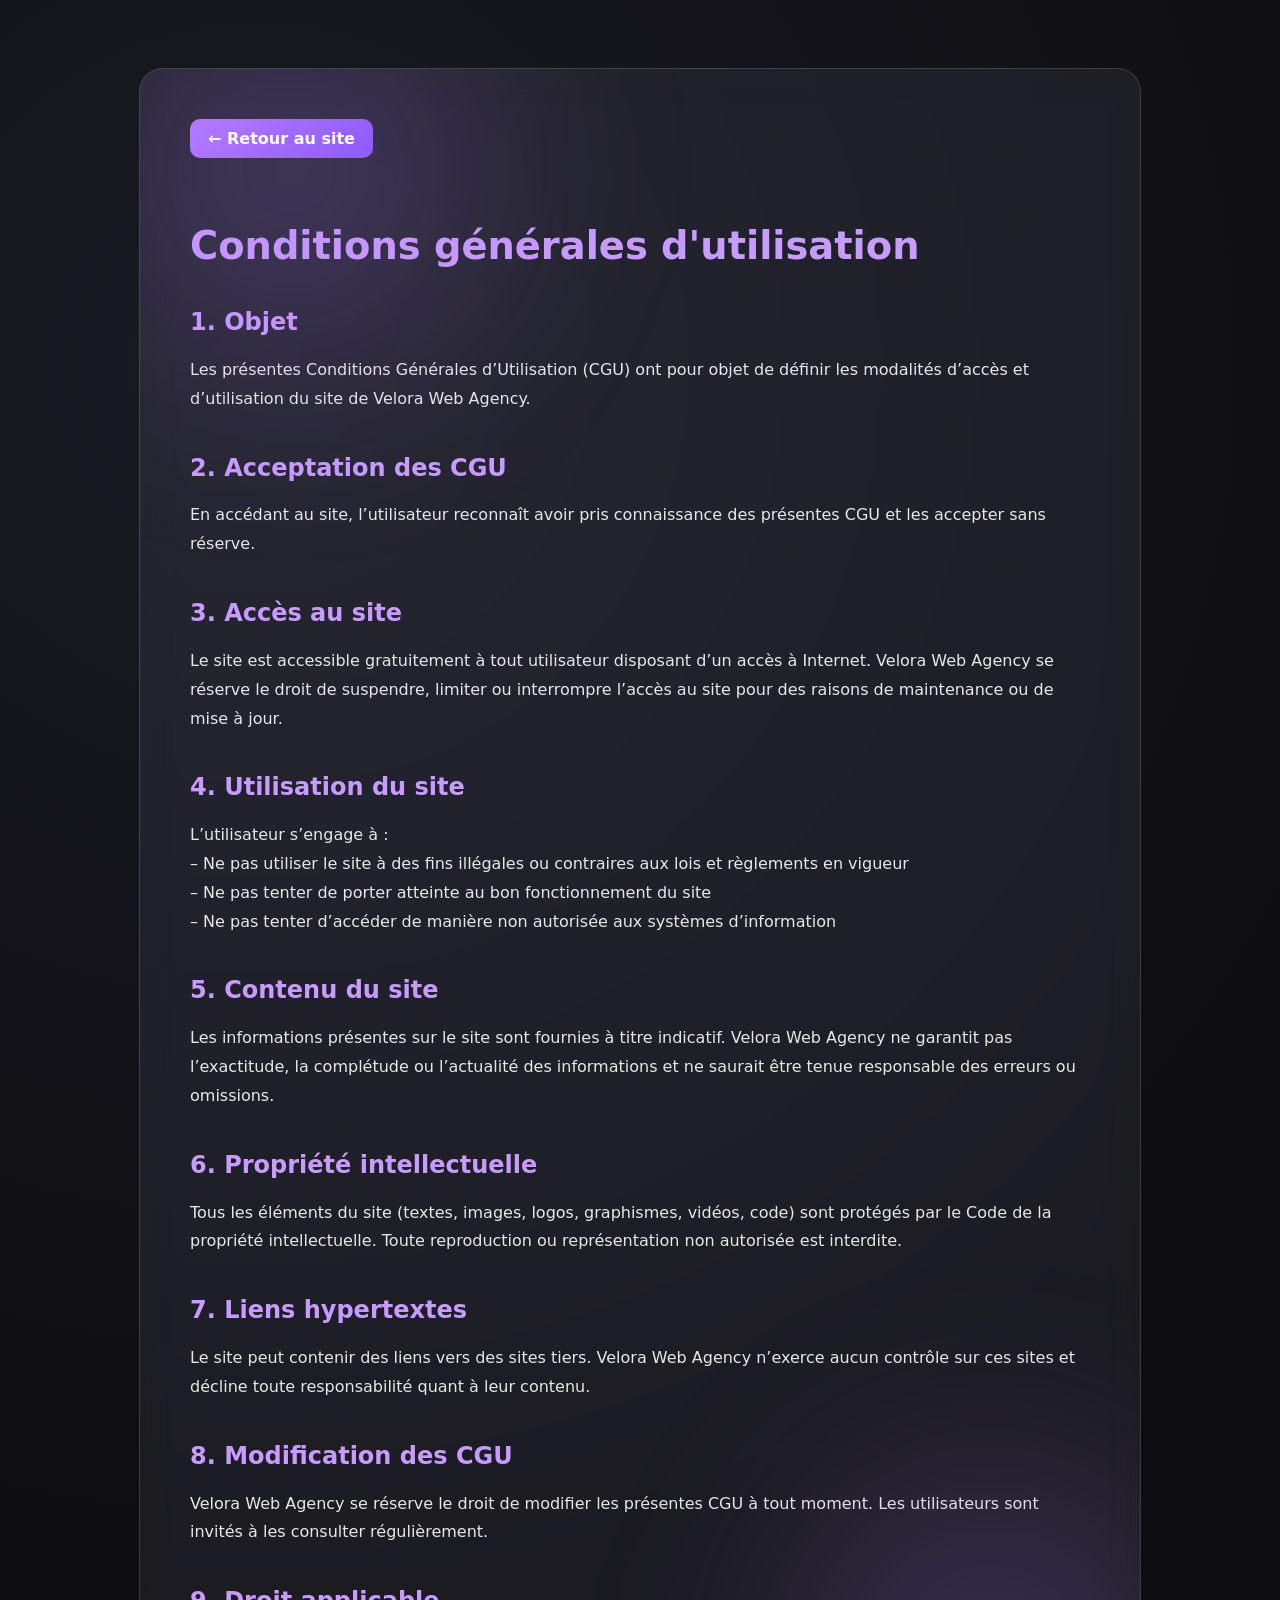
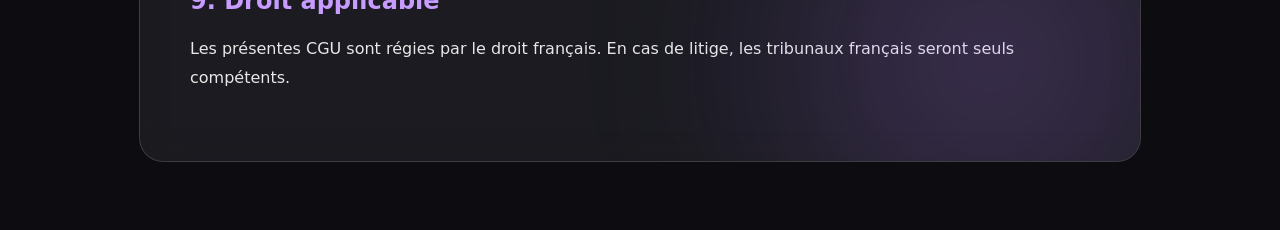
<file: cgu.html>
<!DOCTYPE html>
<html lang="fr">
<head>
    <meta charset="UTF-8">
    <title>Conditions générales d'utilisation — Velora Web Agency</title>
    <meta name="viewport" content="width=device-width, initial-scale=1">

    <style>
        body {
            font-family: system-ui, -apple-system, BlinkMacSystemFont, sans-serif;
            padding: 60px 20px;
            background: radial-gradient(circle at 20% 20%, #1a1a22, #0d0d11 70%);
            color: #fff;
            display: flex;
            justify-content: center;
        }

        /* Liquid Glass Container */
        .glass-wrapper {
            position: relative;
            max-width: 900px;
            padding: 50px;
            border-radius: 24px;
            backdrop-filter: blur(18px) saturate(180%);
            background: rgba(255, 255, 255, 0.06);
            border: 1px solid rgba(255, 255, 255, 0.15);
            overflow: hidden;
            z-index: 1;
        }

        /* Liquid effect */
        .glass-wrapper::before,
        .glass-wrapper::after {
            content: "";
            position: absolute;
            width: 600px;
            height: 600px;
            background: radial-gradient(circle, rgba(180, 123, 255, 0.25), transparent 70%);
            filter: blur(80px);
            animation: float 12s infinite ease-in-out;
            z-index: 0;
        }

        .glass-wrapper::before {
            top: -200px;
            left: -150px;
        }

        .glass-wrapper::after {
            bottom: -200px;
            right: -150px;
            animation-delay: -6s;
        }

        @keyframes float {
            0% { transform: translateY(0) translateX(0); }
            50% { transform: translateY(40px) translateX(30px); }
            100% { transform: translateY(0) translateX(0); }
        }

        h1, h2 {
            color: #c89bff;
            margin-top: 40px;
        }

        h1 {
            font-size: 2.4rem;
            margin-bottom: 20px;
        }

        p {
            line-height: 1.8;
            margin-bottom: 18px;
            color: #e8e8e8;
        }

        a {
            color: #d3a6ff;
            text-decoration: none;
        }

        .back-btn {
            display: inline-block;
            margin-bottom: 25px;
            padding: 10px 18px;
            background: linear-gradient(135deg, #b47bff, #8f5aff);
            color: #fff;
            border-radius: 10px;
            font-weight: 600;
            transition: 0.3s;
            position: relative;
            z-index: 5; /* Important pour rester cliquable */
        }

        .back-btn:hover {
            transform: translateY(-2px);
            background: linear-gradient(135deg, #d3a6ff, #b47bff);
        }

        /* Scrollbar */
        html {
            scroll-behavior: smooth;
        }
        html::-webkit-scrollbar {
            width: 0.5rem;
        }
        html::-webkit-scrollbar-thumb {
            background: #b47bff;
            border-radius: 10px;
        }
    </style>
</head>

<body>

<div class="glass-wrapper">
    <a class="back-btn" href="index.html">← Retour au site</a>

    <h1>Conditions générales d'utilisation</h1>

    <h2>1. Objet</h2>
    <p>Les présentes Conditions Générales d’Utilisation (CGU) ont pour objet de définir les modalités d’accès et d’utilisation du site de Velora Web Agency.</p>

    <h2>2. Acceptation des CGU</h2>
    <p>En accédant au site, l’utilisateur reconnaît avoir pris connaissance des présentes CGU et les accepter sans réserve.</p>

    <h2>3. Accès au site</h2>
    <p>Le site est accessible gratuitement à tout utilisateur disposant d’un accès à Internet.  
    Velora Web Agency se réserve le droit de suspendre, limiter ou interrompre l’accès au site pour des raisons de maintenance ou de mise à jour.</p>

    <h2>4. Utilisation du site</h2>
    <p>
        L’utilisateur s’engage à :<br>
        – Ne pas utiliser le site à des fins illégales ou contraires aux lois et règlements en vigueur<br>
        – Ne pas tenter de porter atteinte au bon fonctionnement du site<br>
        – Ne pas tenter d’accéder de manière non autorisée aux systèmes d’information
    </p>

    <h2>5. Contenu du site</h2>
    <p>Les informations présentes sur le site sont fournies à titre indicatif.  
    Velora Web Agency ne garantit pas l’exactitude, la complétude ou l’actualité des informations et ne saurait être tenue responsable des erreurs ou omissions.</p>

    <h2>6. Propriété intellectuelle</h2>
    <p>Tous les éléments du site (textes, images, logos, graphismes, vidéos, code) sont protégés par le Code de la propriété intellectuelle.  
    Toute reproduction ou représentation non autorisée est interdite.</p>

    <h2>7. Liens hypertextes</h2>
    <p>Le site peut contenir des liens vers des sites tiers. Velora Web Agency n’exerce aucun contrôle sur ces sites et décline toute responsabilité quant à leur contenu.</p>

    <h2>8. Modification des CGU</h2>
    <p>Velora Web Agency se réserve le droit de modifier les présentes CGU à tout moment.  
    Les utilisateurs sont invités à les consulter régulièrement.</p>

    <h2>9. Droit applicable</h2>
    <p>Les présentes CGU sont régies par le droit français.  
    En cas de litige, les tribunaux français seront seuls compétents.</p>
</div>

</body>
</html>
</file>
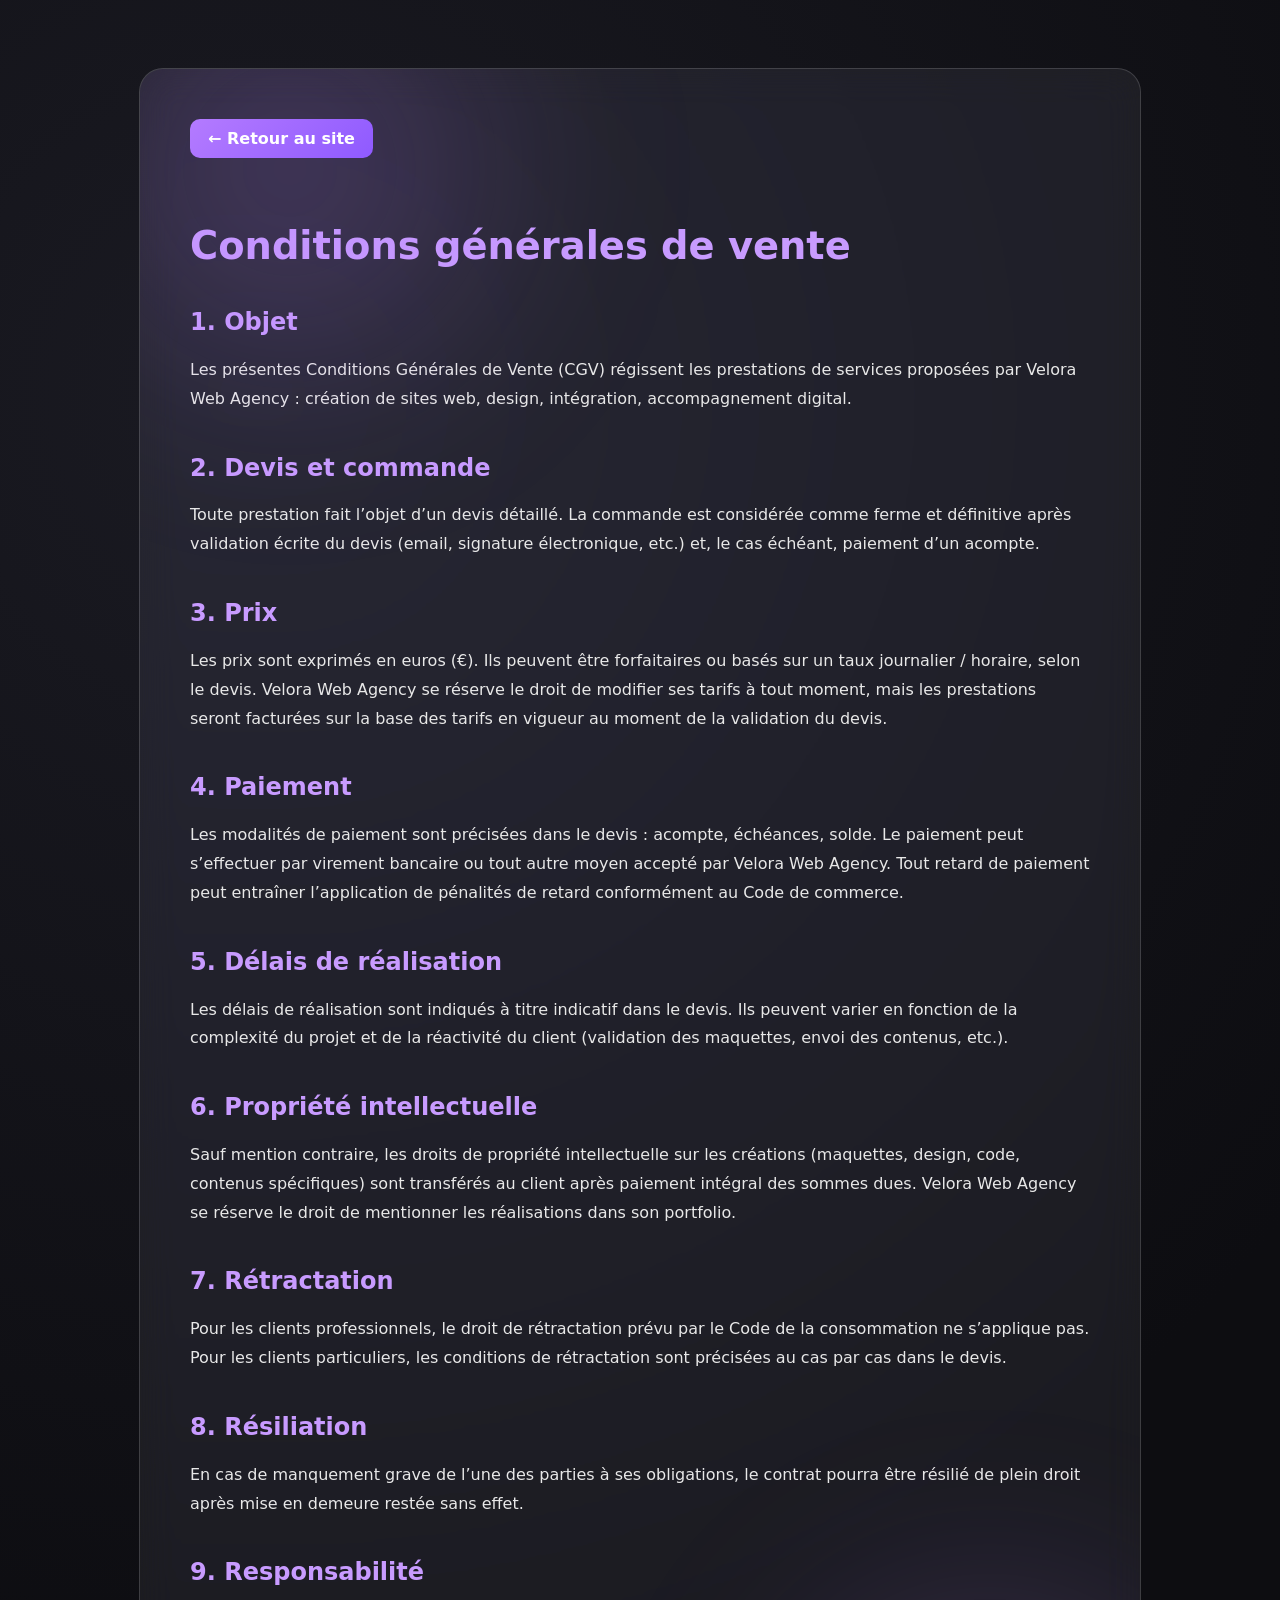
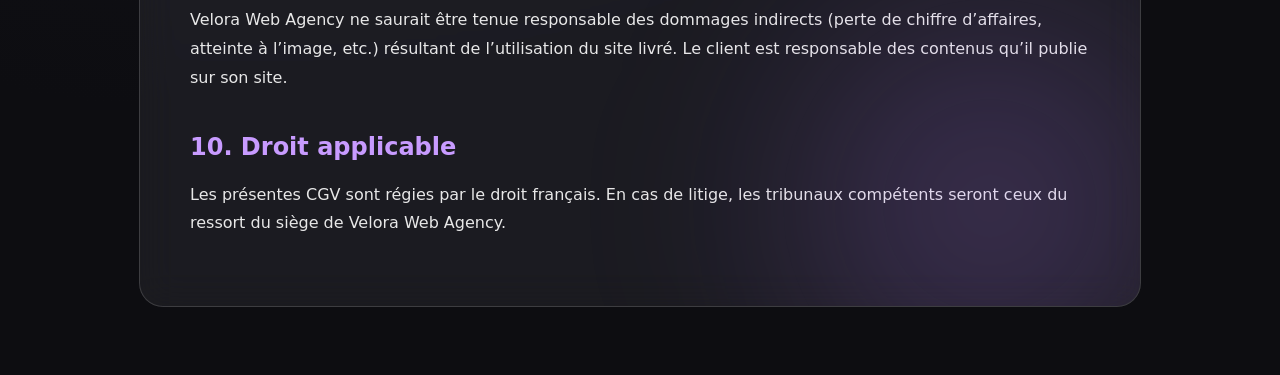
<file: cgv.html>
<!DOCTYPE html>
<html lang="fr">
<head>
    <meta charset="UTF-8">
    <title>Conditions générales de vente — Velora Web Agency</title>
    <meta name="viewport" content="width=device-width, initial-scale=1">

    <style>
        body {
            font-family: system-ui, -apple-system, BlinkMacSystemFont, sans-serif;
            padding: 60px 20px;
            background: radial-gradient(circle at 20% 20%, #1a1a22, #0d0d11 70%);
            color: #fff;
            display: flex;
            justify-content: center;
        }

        /* Liquid Glass Container */
        .glass-wrapper {
            position: relative;
            max-width: 900px;
            padding: 50px;
            border-radius: 24px;
            backdrop-filter: blur(18px) saturate(180%);
            background: rgba(255, 255, 255, 0.06);
            border: 1px solid rgba(255, 255, 255, 0.15);
            overflow: hidden;
        }

        /* Liquid effect */
        .glass-wrapper::before,
        .glass-wrapper::after {
            content: "";
            position: absolute;
            width: 600px;
            height: 600px;
            background: radial-gradient(circle, rgba(180, 123, 255, 0.25), transparent 70%);
            filter: blur(80px);
            animation: float 12s infinite ease-in-out;
        }

        .glass-wrapper::before {
            top: -200px;
            left: -150px;
        }

        .glass-wrapper::after {
            bottom: -200px;
            right: -150px;
            animation-delay: -6s;
        }

        @keyframes float {
            0% { transform: translateY(0) translateX(0); }
            50% { transform: translateY(40px) translateX(30px); }
            100% { transform: translateY(0) translateX(0); }
        }

        h1, h2 {
            color: #c89bff;
            margin-top: 40px;
        }

        h1 {
            font-size: 2.4rem;
            margin-bottom: 20px;
        }

        p {
            line-height: 1.8;
            margin-bottom: 18px;
            color: #e8e8e8;
        }

        a {
            color: #d3a6ff;
            text-decoration: none;
        }

        .back-btn {
            display: inline-block;
            margin-bottom: 25px;
            padding: 10px 18px;
            background: linear-gradient(135deg, #b47bff, #8f5aff);
            color: #fff;
            border-radius: 10px;
            font-weight: 600;
            transition: 0.3s;
        }

        .back-btn:hover {
            transform: translateY(-2px);
            background: linear-gradient(135deg, #d3a6ff, #b47bff);
            cursor: pointer;
        }

        /* Scrollbar */
        html {
            scroll-behavior: smooth;
        }
        html::-webkit-scrollbar {
            width: 0.5rem;
        }
        html::-webkit-scrollbar-thumb {
            background: #b47bff;
            border-radius: 10px;
        }
        .back-btn {
    position: relative;
    z-index: 5; /* Passe au-dessus du liquid glass */
}

.glass-wrapper::before,
.glass-wrapper::after {
    z-index: 0; /* Les effets passent derrière */
}

    </style>
</head>

<body>

<div class="glass-wrapper">
    <a class="back-btn" href="index.html">← Retour au site</a>

    <h1>Conditions générales de vente</h1>

    <h2>1. Objet</h2>
    <p>Les présentes Conditions Générales de Vente (CGV) régissent les prestations de services proposées par Velora Web Agency : création de sites web, design, intégration, accompagnement digital.</p>

    <h2>2. Devis et commande</h2>
    <p>Toute prestation fait l’objet d’un devis détaillé.  
    La commande est considérée comme ferme et définitive après validation écrite du devis (email, signature électronique, etc.) et, le cas échéant, paiement d’un acompte.</p>

    <h2>3. Prix</h2>
    <p>Les prix sont exprimés en euros (€).  
    Ils peuvent être forfaitaires ou basés sur un taux journalier / horaire, selon le devis.  
    Velora Web Agency se réserve le droit de modifier ses tarifs à tout moment, mais les prestations seront facturées sur la base des tarifs en vigueur au moment de la validation du devis.</p>

    <h2>4. Paiement</h2>
    <p>Les modalités de paiement sont précisées dans le devis : acompte, échéances, solde.  
    Le paiement peut s’effectuer par virement bancaire ou tout autre moyen accepté par Velora Web Agency.  
    Tout retard de paiement peut entraîner l’application de pénalités de retard conformément au Code de commerce.</p>

    <h2>5. Délais de réalisation</h2>
    <p>Les délais de réalisation sont indiqués à titre indicatif dans le devis.  
    Ils peuvent varier en fonction de la complexité du projet et de la réactivité du client (validation des maquettes, envoi des contenus, etc.).</p>

    <h2>6. Propriété intellectuelle</h2>
    <p>Sauf mention contraire, les droits de propriété intellectuelle sur les créations (maquettes, design, code, contenus spécifiques) sont transférés au client après paiement intégral des sommes dues.  
    Velora Web Agency se réserve le droit de mentionner les réalisations dans son portfolio.</p>

    <h2>7. Rétractation</h2>
    <p>Pour les clients professionnels, le droit de rétractation prévu par le Code de la consommation ne s’applique pas.  
    Pour les clients particuliers, les conditions de rétractation sont précisées au cas par cas dans le devis.</p>

    <h2>8. Résiliation</h2>
    <p>En cas de manquement grave de l’une des parties à ses obligations, le contrat pourra être résilié de plein droit après mise en demeure restée sans effet.</p>

    <h2>9. Responsabilité</h2>
    <p>Velora Web Agency ne saurait être tenue responsable des dommages indirects (perte de chiffre d’affaires, atteinte à l’image, etc.) résultant de l’utilisation du site livré.  
    Le client est responsable des contenus qu’il publie sur son site.</p>

    <h2>10. Droit applicable</h2>
    <p>Les présentes CGV sont régies par le droit français.  
    En cas de litige, les tribunaux compétents seront ceux du ressort du siège de Velora Web Agency.</p>
</div>

</body>
</html>
</file>
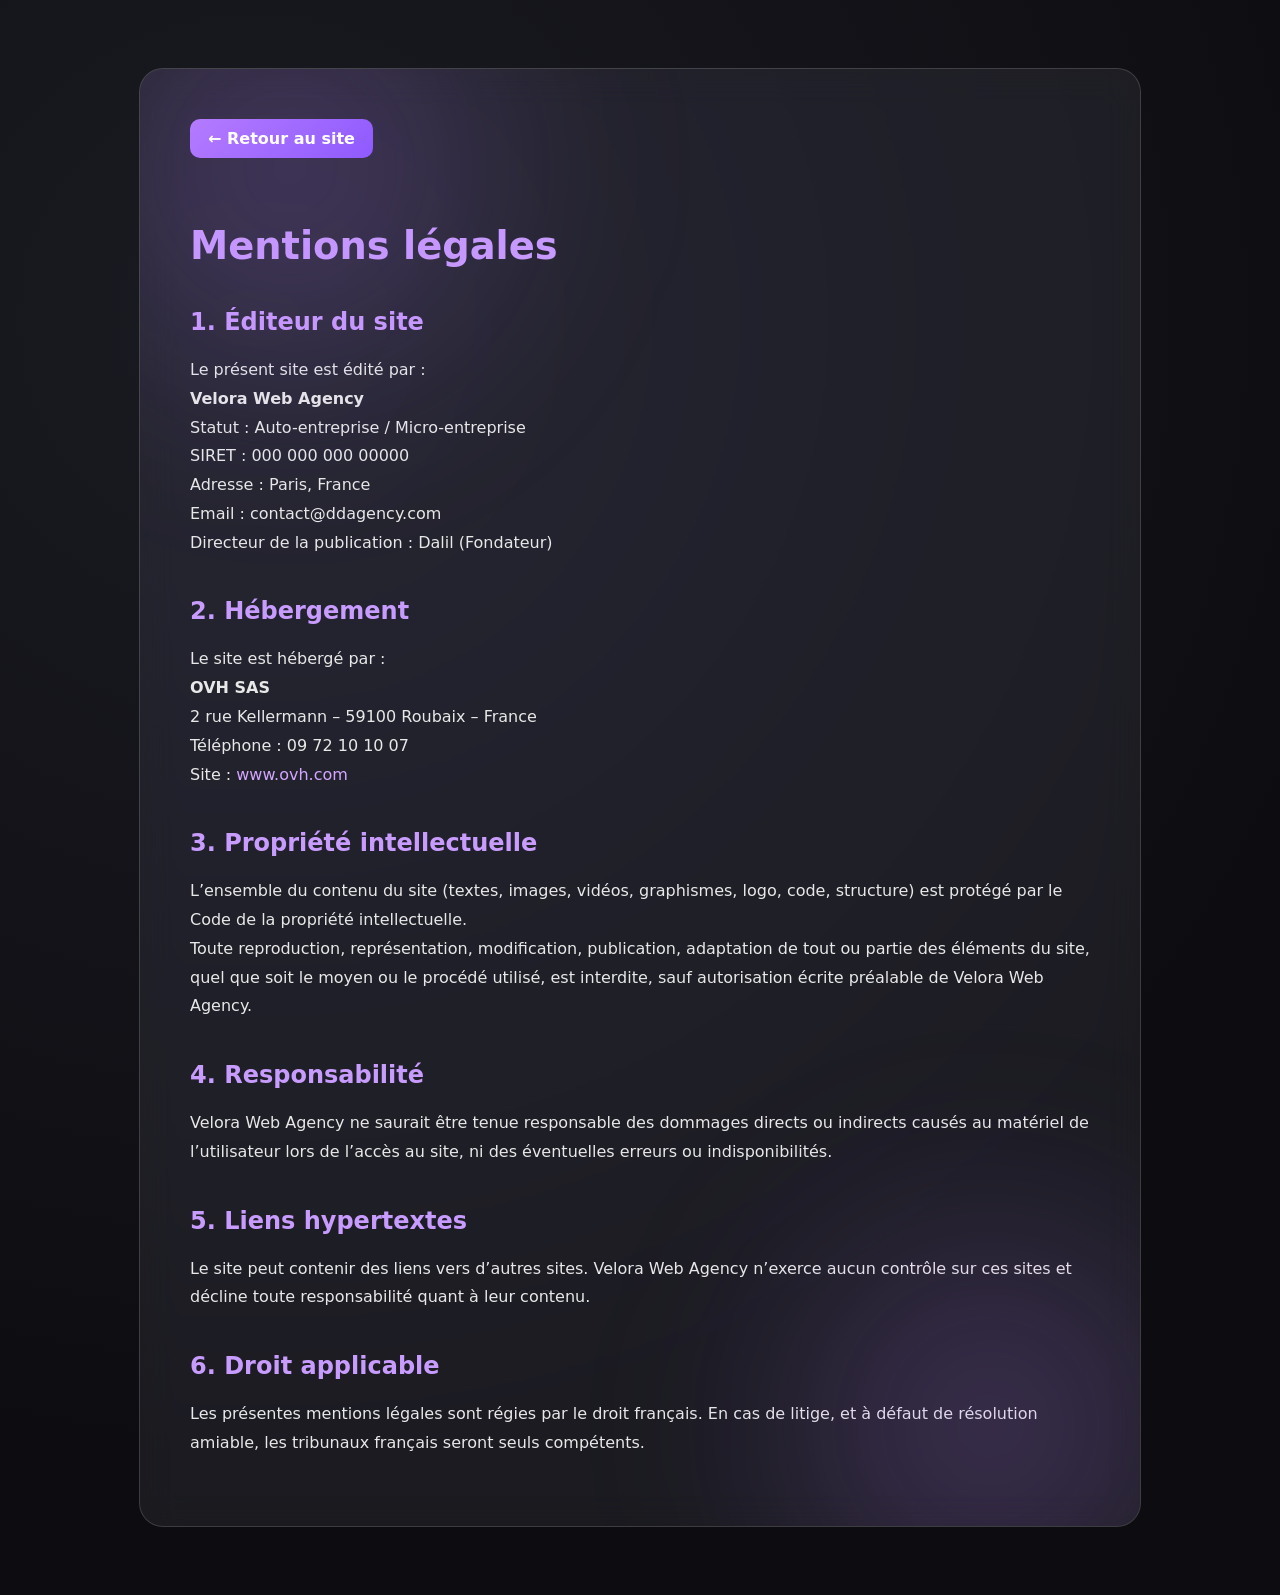
<file: mentions-legales.html>
<!DOCTYPE html>
<html lang="fr">
<head>
    <meta charset="UTF-8">
    <title>Mentions légales — Velora Web Agency</title>
    <meta name="viewport" content="width=device-width, initial-scale=1">

    <style>
        body {
            font-family: system-ui, -apple-system, BlinkMacSystemFont, sans-serif;
            padding: 60px 20px;
            background: radial-gradient(circle at 20% 20%, #1a1a22, #0d0d11 70%);
            color: #fff;
            display: flex;
            justify-content: center;
        }

        /* Liquid Glass Container */
        .glass-wrapper {
            position: relative;
            max-width: 900px;
            padding: 50px;
            border-radius: 24px;
            backdrop-filter: blur(18px) saturate(180%);
            background: rgba(255, 255, 255, 0.06);
            border: 1px solid rgba(255, 255, 255, 0.15);
            overflow: hidden;
            z-index: 1;
        }

        /* Liquid effect */
        .glass-wrapper::before,
        .glass-wrapper::after {
            content: "";
            position: absolute;
            width: 600px;
            height: 600px;
            background: radial-gradient(circle, rgba(180, 123, 255, 0.25), transparent 70%);
            filter: blur(80px);
            animation: float 12s infinite ease-in-out;
            z-index: 0;
        }

        .glass-wrapper::before {
            top: -200px;
            left: -150px;
        }

        .glass-wrapper::after {
            bottom: -200px;
            right: -150px;
            animation-delay: -6s;
        }

        @keyframes float {
            0% { transform: translateY(0) translateX(0); }
            50% { transform: translateY(40px) translateX(30px); }
            100% { transform: translateY(0) translateX(0); }
        }

        h1, h2 {
            color: #c89bff;
            margin-top: 40px;
        }

        h1 {
            font-size: 2.4rem;
            margin-bottom: 20px;
        }

        p {
            line-height: 1.8;
            margin-bottom: 18px;
            color: #e8e8e8;
        }

        a {
            color: #d3a6ff;
            text-decoration: none;
        }

        .back-btn {
            display: inline-block;
            margin-bottom: 25px;
            padding: 10px 18px;
            background: linear-gradient(135deg, #b47bff, #8f5aff);
            color: #fff;
            border-radius: 10px;
            font-weight: 600;
            transition: 0.3s;
            position: relative;
            z-index: 5; /* Important pour rester cliquable */
        }

        .back-btn:hover {
            transform: translateY(-2px);
            background: linear-gradient(135deg, #d3a6ff, #b47bff);
        }

        /* Scrollbar */
        html {
            scroll-behavior: smooth;
        }
        html::-webkit-scrollbar {
            width: 0.5rem;
        }
        html::-webkit-scrollbar-thumb {
            background: #b47bff;
            border-radius: 10px;
        }
    </style>
</head>

<body>

<div class="glass-wrapper">
    <a class="back-btn" href="index.html">← Retour au site</a>

    <h1>Mentions légales</h1>

    <h2>1. Éditeur du site</h2>
    <p>
        Le présent site est édité par :<br>
        <strong>Velora Web Agency</strong><br>
        Statut : Auto-entreprise / Micro-entreprise<br>
        SIRET : 000 000 000 00000<br>
        Adresse : Paris, France<br>
        Email : contact@ddagency.com<br>
        Directeur de la publication : Dalil (Fondateur)
    </p>

    <h2>2. Hébergement</h2>
    <p>
        Le site est hébergé par :<br>
        <strong>OVH SAS</strong><br>
        2 rue Kellermann – 59100 Roubaix – France<br>
        Téléphone : 09 72 10 10 07<br>
        Site : <a href="https://www.ovh.com" target="_blank">www.ovh.com</a>
    </p>

    <h2>3. Propriété intellectuelle</h2>
    <p>
        L’ensemble du contenu du site (textes, images, vidéos, graphismes, logo, code, structure) est protégé par le Code de la propriété intellectuelle.<br>
        Toute reproduction, représentation, modification, publication, adaptation de tout ou partie des éléments du site, quel que soit le moyen ou le procédé utilisé, est interdite, sauf autorisation écrite préalable de Velora Web Agency.
    </p>

    <h2>4. Responsabilité</h2>
    <p>
        Velora Web Agency ne saurait être tenue responsable des dommages directs ou indirects causés au matériel de l’utilisateur lors de l’accès au site, ni des éventuelles erreurs ou indisponibilités.
    </p>

    <h2>5. Liens hypertextes</h2>
    <p>
        Le site peut contenir des liens vers d’autres sites. Velora Web Agency n’exerce aucun contrôle sur ces sites et décline toute responsabilité quant à leur contenu.
    </p>

    <h2>6. Droit applicable</h2>
    <p>
        Les présentes mentions légales sont régies par le droit français. En cas de litige, et à défaut de résolution amiable, les tribunaux français seront seuls compétents.
    </p>
</div>

</body>
</html>
</file>
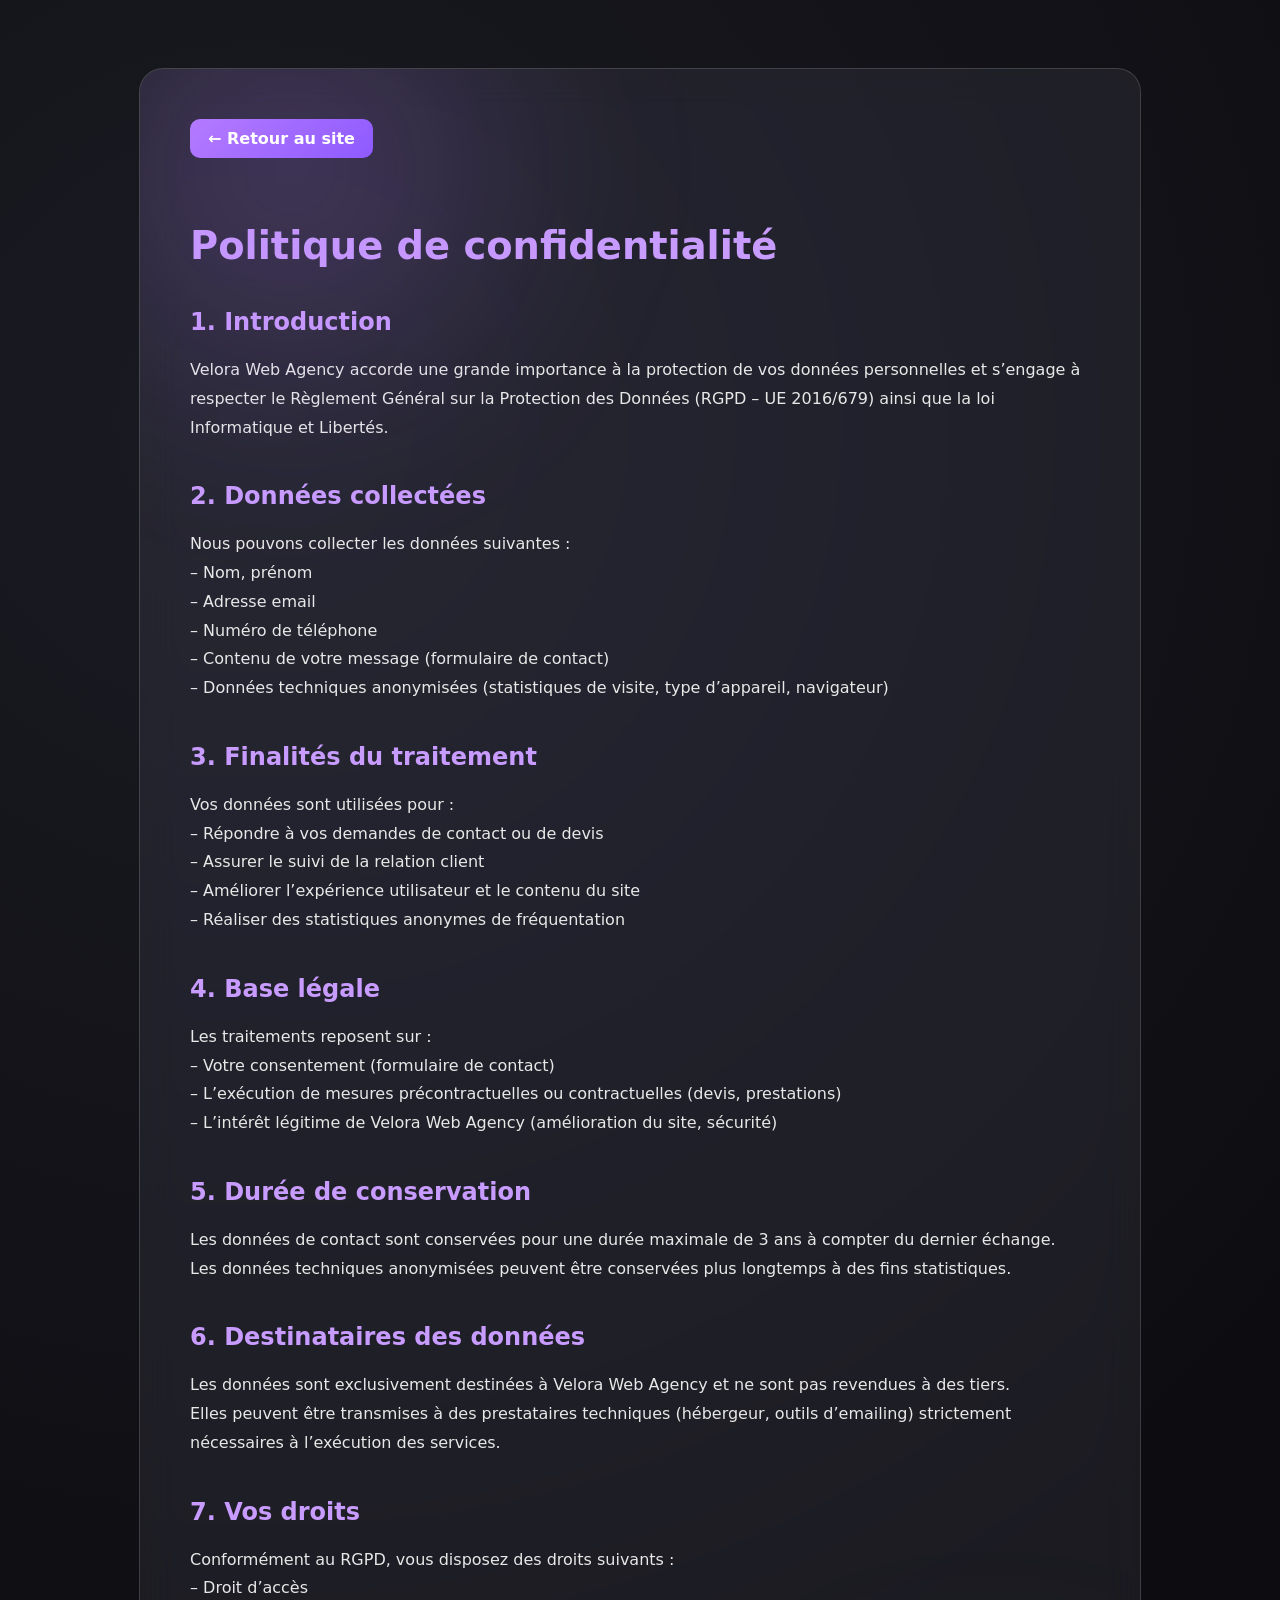
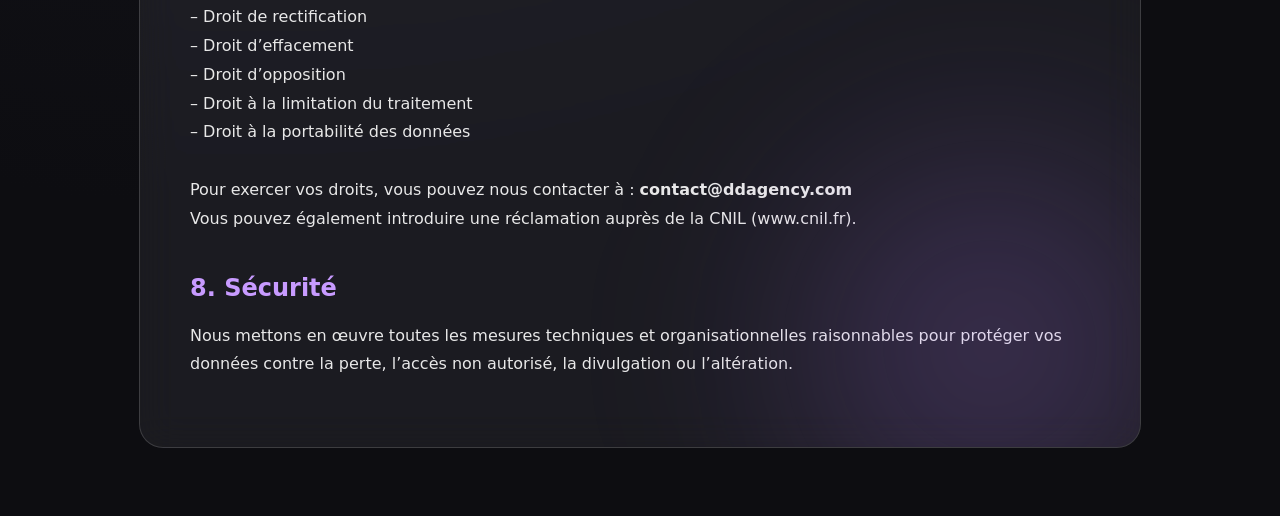
<file: politique-confidentialite.html>
<!DOCTYPE html>
<html lang="fr">
<head>
    <meta charset="UTF-8">
    <title>Politique de confidentialité — Velora Web Agency</title>
    <meta name="viewport" content="width=device-width, initial-scale=1">

    <style>
        body {
            font-family: system-ui, -apple-system, BlinkMacSystemFont, sans-serif;
            padding: 60px 20px;
            background: radial-gradient(circle at 20% 20%, #1a1a22, #0d0d11 70%);
            color: #fff;
            display: flex;
            justify-content: center;
        }

        /* Liquid Glass Container */
        .glass-wrapper {
            position: relative;
            max-width: 900px;
            padding: 50px;
            border-radius: 24px;
            backdrop-filter: blur(18px) saturate(180%);
            background: rgba(255, 255, 255, 0.06);
            border: 1px solid rgba(255, 255, 255, 0.15);
            overflow: hidden;
            z-index: 1;
        }

        /* Liquid effect */
        .glass-wrapper::before,
        .glass-wrapper::after {
            content: "";
            position: absolute;
            width: 600px;
            height: 600px;
            background: radial-gradient(circle, rgba(180, 123, 255, 0.25), transparent 70%);
            filter: blur(80px);
            animation: float 12s infinite ease-in-out;
            z-index: 0;
        }

        .glass-wrapper::before {
            top: -200px;
            left: -150px;
        }

        .glass-wrapper::after {
            bottom: -200px;
            right: -150px;
            animation-delay: -6s;
        }

        @keyframes float {
            0% { transform: translateY(0) translateX(0); }
            50% { transform: translateY(40px) translateX(30px); }
            100% { transform: translateY(0) translateX(0); }
        }

        h1, h2 {
            color: #c89bff;
            margin-top: 40px;
        }

        h1 {
            font-size: 2.4rem;
            margin-bottom: 20px;
        }

        p {
            line-height: 1.8;
            margin-bottom: 18px;
            color: #e8e8e8;
        }

        a {
            color: #d3a6ff;
            text-decoration: none;
        }

        .back-btn {
            display: inline-block;
            margin-bottom: 25px;
            padding: 10px 18px;
            background: linear-gradient(135deg, #b47bff, #8f5aff);
            color: #fff;
            border-radius: 10px;
            font-weight: 600;
            transition: 0.3s;
            position: relative;
            z-index: 5; /* Important pour rester cliquable */
        }

        .back-btn:hover {
            transform: translateY(-2px);
            background: linear-gradient(135deg, #d3a6ff, #b47bff);
        }

        /* Scrollbar */
        html {
            scroll-behavior: smooth;
        }
        html::-webkit-scrollbar {
            width: 0.5rem;
        }
        html::-webkit-scrollbar-thumb {
            background: #b47bff;
            border-radius: 10px;
        }
    </style>
</head>

<body>

<div class="glass-wrapper">
    <a class="back-btn" href="index.html">← Retour au site</a>

    <h1>Politique de confidentialité</h1>

    <h2>1. Introduction</h2>
    <p>
        Velora Web Agency accorde une grande importance à la protection de vos données personnelles et s’engage à respecter le Règlement Général sur la Protection des Données (RGPD – UE 2016/679) ainsi que la loi Informatique et Libertés.
    </p>

    <h2>2. Données collectées</h2>
    <p>
        Nous pouvons collecter les données suivantes :<br>
        – Nom, prénom<br>
        – Adresse email<br>
        – Numéro de téléphone<br>
        – Contenu de votre message (formulaire de contact)<br>
        – Données techniques anonymisées (statistiques de visite, type d’appareil, navigateur)
    </p>

    <h2>3. Finalités du traitement</h2>
    <p>
        Vos données sont utilisées pour :<br>
        – Répondre à vos demandes de contact ou de devis<br>
        – Assurer le suivi de la relation client<br>
        – Améliorer l’expérience utilisateur et le contenu du site<br>
        – Réaliser des statistiques anonymes de fréquentation
    </p>

    <h2>4. Base légale</h2>
    <p>
        Les traitements reposent sur :<br>
        – Votre consentement (formulaire de contact)<br>
        – L’exécution de mesures précontractuelles ou contractuelles (devis, prestations)<br>
        – L’intérêt légitime de Velora Web Agency (amélioration du site, sécurité)
    </p>

    <h2>5. Durée de conservation</h2>
    <p>
        Les données de contact sont conservées pour une durée maximale de 3 ans à compter du dernier échange.<br>
        Les données techniques anonymisées peuvent être conservées plus longtemps à des fins statistiques.
    </p>

    <h2>6. Destinataires des données</h2>
    <p>
        Les données sont exclusivement destinées à Velora Web Agency et ne sont pas revendues à des tiers.<br>
        Elles peuvent être transmises à des prestataires techniques (hébergeur, outils d’emailing) strictement nécessaires à l’exécution des services.
    </p>

    <h2>7. Vos droits</h2>
    <p>
        Conformément au RGPD, vous disposez des droits suivants :<br>
        – Droit d’accès<br>
        – Droit de rectification<br>
        – Droit d’effacement<br>
        – Droit d’opposition<br>
        – Droit à la limitation du traitement<br>
        – Droit à la portabilité des données<br><br>
        Pour exercer vos droits, vous pouvez nous contacter à : <strong>contact@ddagency.com</strong><br>
        Vous pouvez également introduire une réclamation auprès de la CNIL (www.cnil.fr).
    </p>

    <h2>8. Sécurité</h2>
    <p>
        Nous mettons en œuvre toutes les mesures techniques et organisationnelles raisonnables pour protéger vos données contre la perte, l’accès non autorisé, la divulgation ou l’altération.
    </p>
</div>

</body>
</html>
</file>
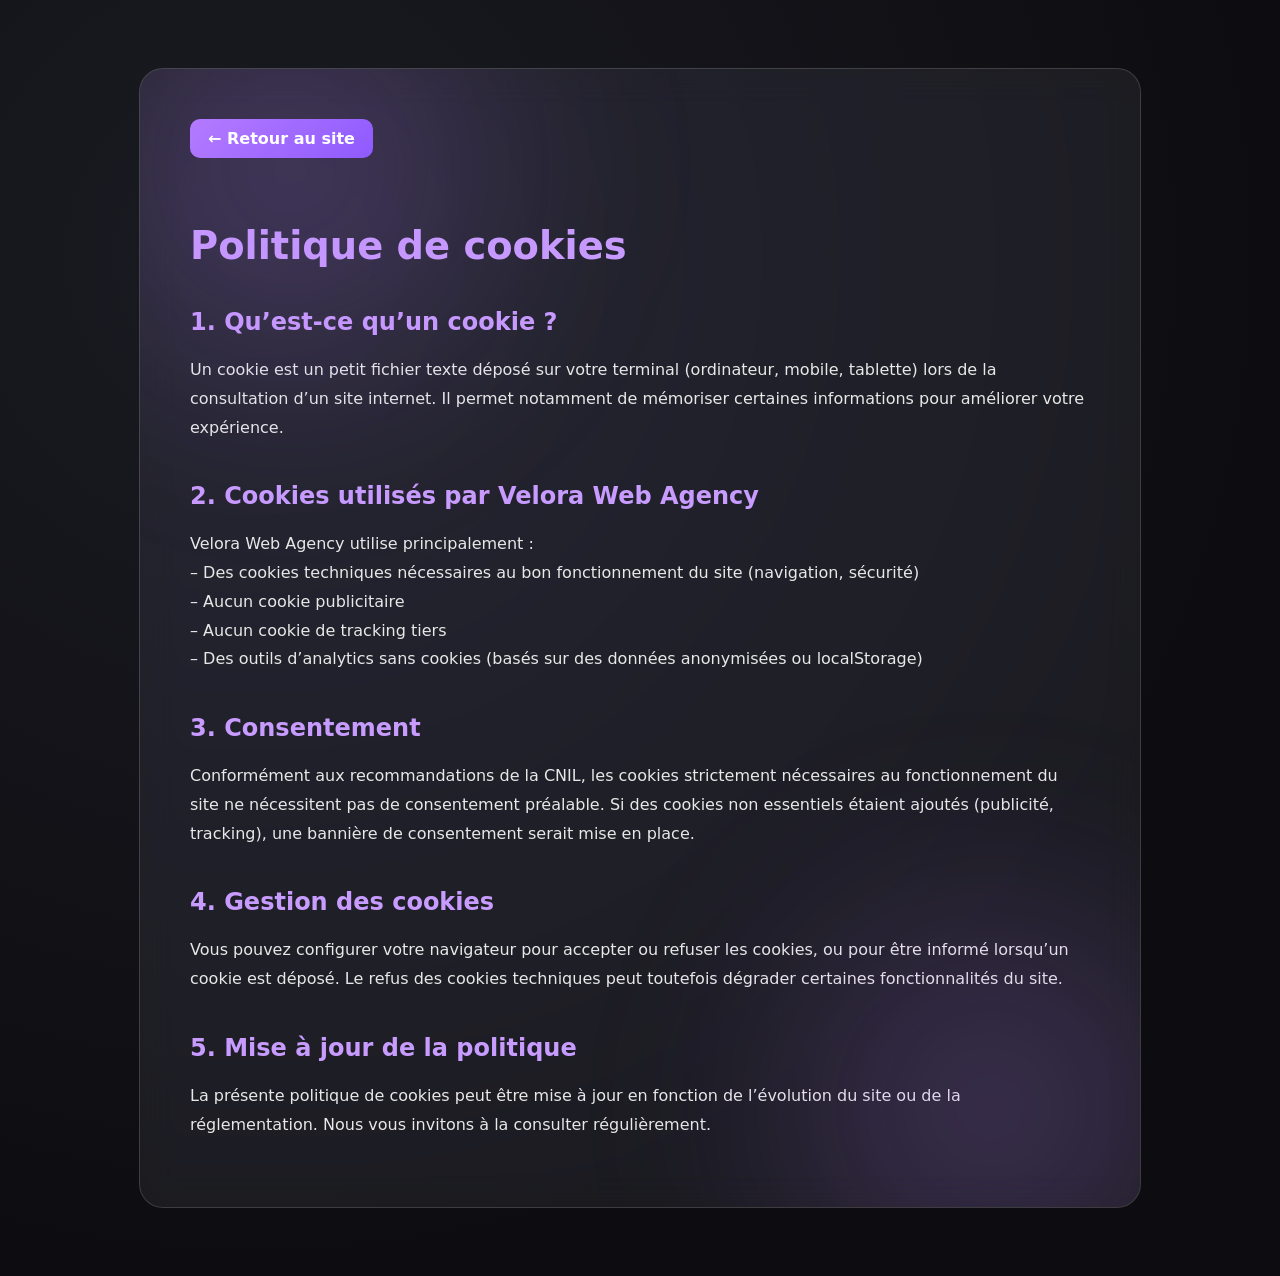
<file: politique-cookies.html>
<!DOCTYPE html>
<html lang="fr">
<head>
    <meta charset="UTF-8">
    <title>Politique de cookies — Velora Web Agency</title>
    <meta name="viewport" content="width=device-width, initial-scale=1">

    <style>
        body {
            font-family: system-ui, -apple-system, BlinkMacSystemFont, sans-serif;
            padding: 60px 20px;
            background: radial-gradient(circle at 20% 20%, #1a1a22, #0d0d11 70%);
            color: #fff;
            display: flex;
            justify-content: center;
        }

        /* Liquid Glass Container */
        .glass-wrapper {
            position: relative;
            max-width: 900px;
            padding: 50px;
            border-radius: 24px;
            backdrop-filter: blur(18px) saturate(180%);
            background: rgba(255, 255, 255, 0.06);
            border: 1px solid rgba(255, 255, 255, 0.15);
            overflow: hidden;
            z-index: 1;
        }

        /* Liquid effect */
        .glass-wrapper::before,
        .glass-wrapper::after {
            content: "";
            position: absolute;
            width: 600px;
            height: 600px;
            background: radial-gradient(circle, rgba(180, 123, 255, 0.25), transparent 70%);
            filter: blur(80px);
            animation: float 12s infinite ease-in-out;
            z-index: 0;
        }

        .glass-wrapper::before {
            top: -200px;
            left: -150px;
        }

        .glass-wrapper::after {
            bottom: -200px;
            right: -150px;
            animation-delay: -6s;
        }

        @keyframes float {
            0% { transform: translateY(0) translateX(0); }
            50% { transform: translateY(40px) translateX(30px); }
            100% { transform: translateY(0) translateX(0); }
        }

        h1, h2 {
            color: #c89bff;
            margin-top: 40px;
        }

        h1 {
            font-size: 2.4rem;
            margin-bottom: 20px;
        }

        p {
            line-height: 1.8;
            margin-bottom: 18px;
            color: #e8e8e8;
        }

        a {
            color: #d3a6ff;
            text-decoration: none;
        }

        .back-btn {
            display: inline-block;
            margin-bottom: 25px;
            padding: 10px 18px;
            background: linear-gradient(135deg, #b47bff, #8f5aff);
            color: #fff;
            border-radius: 10px;
            font-weight: 600;
            transition: 0.3s;
            position: relative;
            z-index: 5; /* Important pour rester cliquable */
        }

        .back-btn:hover {
            transform: translateY(-2px);
            background: linear-gradient(135deg, #d3a6ff, #b47bff);
        }

        /* Scrollbar */
        html {
            scroll-behavior: smooth;
        }
        html::-webkit-scrollbar {
            width: 0.5rem;
        }
        html::-webkit-scrollbar-thumb {
            background: #b47bff;
            border-radius: 10px;
        }
    </style>
</head>

<body>

<div class="glass-wrapper">
    <a class="back-btn" href="index.html">← Retour au site</a>

    <h1>Politique de cookies</h1>

    <h2>1. Qu’est-ce qu’un cookie ?</h2>
    <p>
        Un cookie est un petit fichier texte déposé sur votre terminal (ordinateur, mobile, tablette) lors de la consultation d’un site internet.  
        Il permet notamment de mémoriser certaines informations pour améliorer votre expérience.
    </p>

    <h2>2. Cookies utilisés par Velora Web Agency</h2>
    <p>
        Velora Web Agency utilise principalement :<br>
        – Des cookies techniques nécessaires au bon fonctionnement du site (navigation, sécurité)<br>
        – Aucun cookie publicitaire<br>
        – Aucun cookie de tracking tiers<br>
        – Des outils d’analytics sans cookies (basés sur des données anonymisées ou localStorage)
    </p>

    <h2>3. Consentement</h2>
    <p>
        Conformément aux recommandations de la CNIL, les cookies strictement nécessaires au fonctionnement du site ne nécessitent pas de consentement préalable.  
        Si des cookies non essentiels étaient ajoutés (publicité, tracking), une bannière de consentement serait mise en place.
    </p>

    <h2>4. Gestion des cookies</h2>
    <p>
        Vous pouvez configurer votre navigateur pour accepter ou refuser les cookies, ou pour être informé lorsqu’un cookie est déposé.  
        Le refus des cookies techniques peut toutefois dégrader certaines fonctionnalités du site.
    </p>

    <h2>5. Mise à jour de la politique</h2>
    <p>
        La présente politique de cookies peut être mise à jour en fonction de l’évolution du site ou de la réglementation.  
        Nous vous invitons à la consulter régulièrement.
    </p>
</div>

</body>
</html>
</file>
